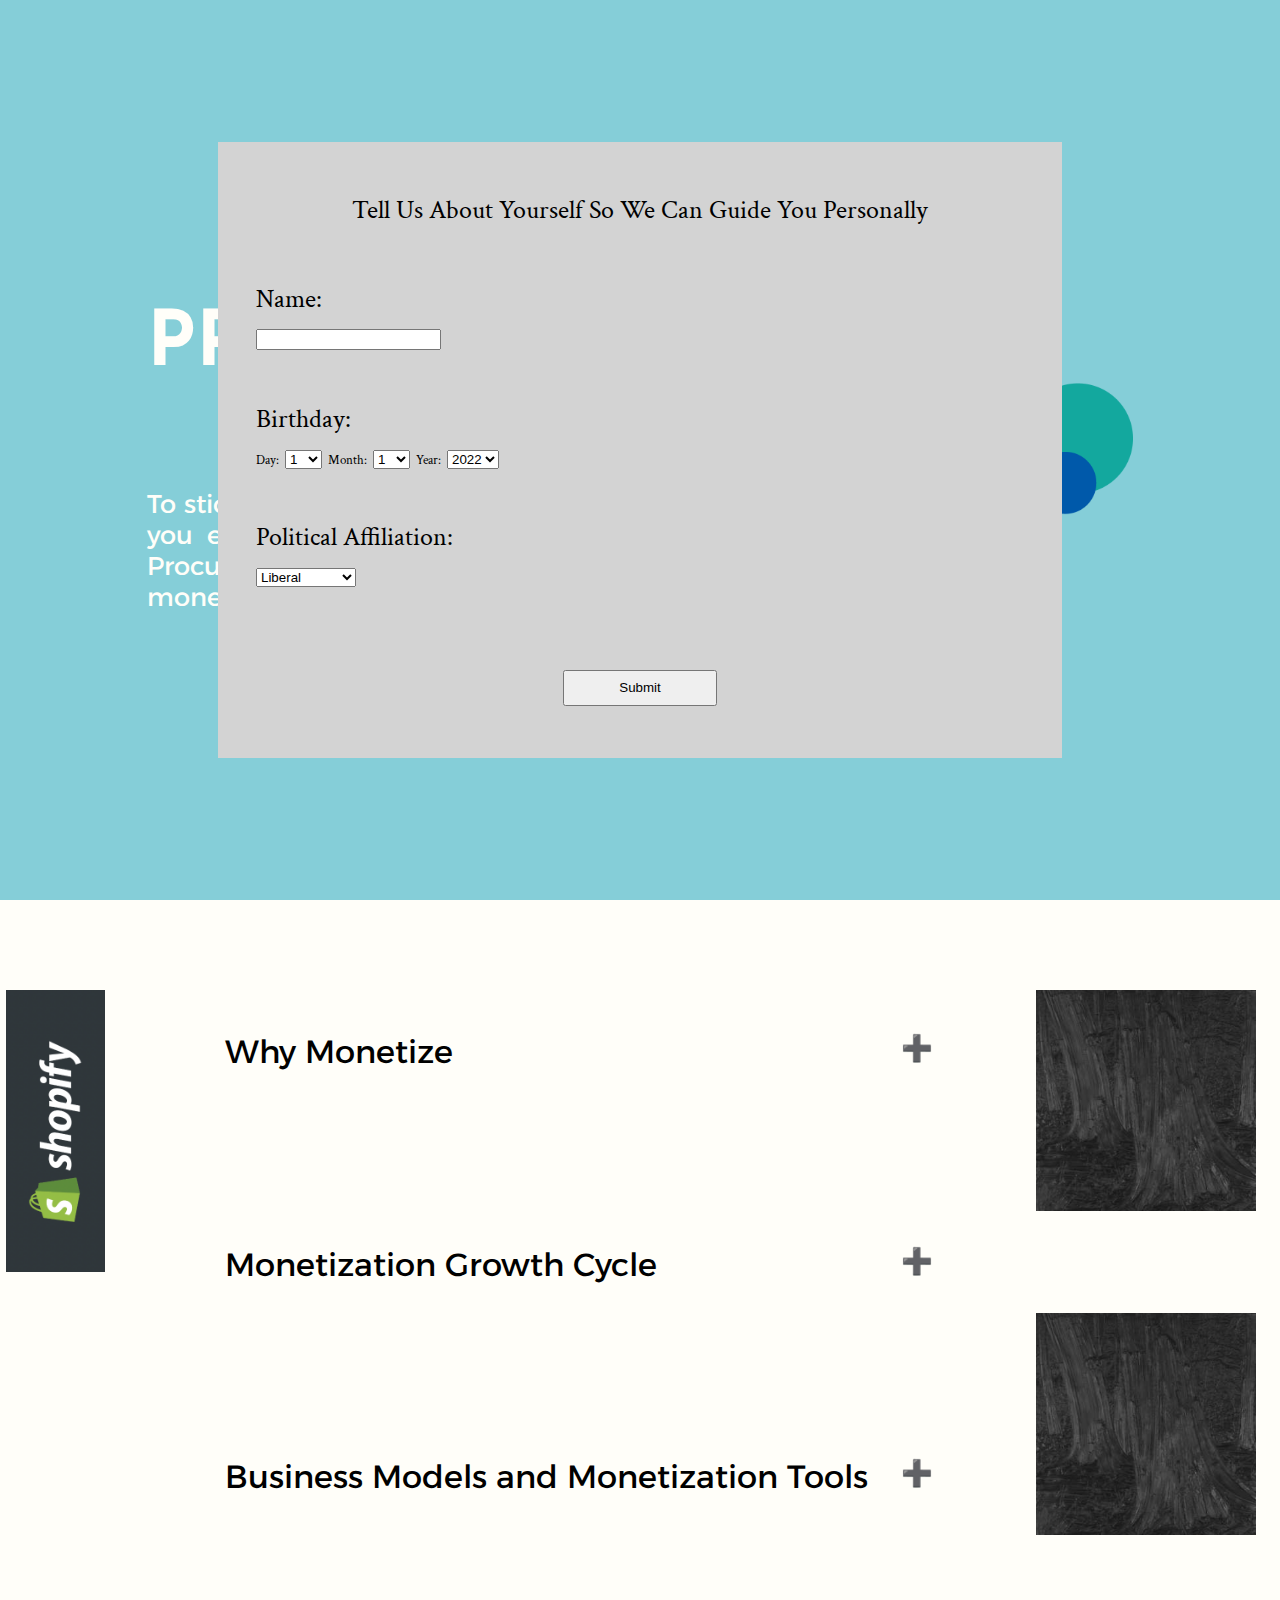
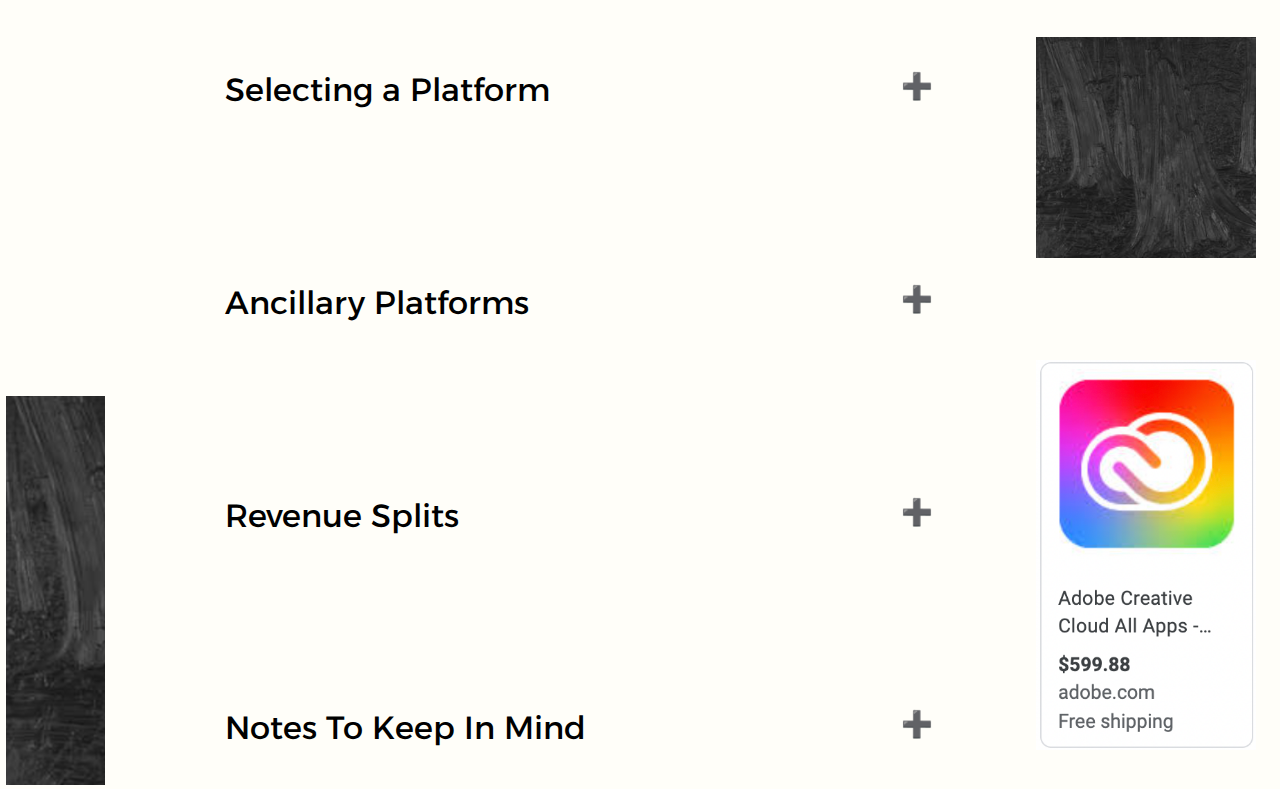
<file: index.html>
<!DOCTYPE html>
<html lang="en" dir="ltr">
  <head>
    <meta charset="utf-8">
    <meta name="viewport" content="width=device-width, initial-scale=1.0">
    <title>Procure</title>
    <link rel="stylesheet" href="style.css">
  </head>
  <body>

<div id="popoverContainer">
  <div id="popoverFlexer">
    <video src="https://www.w3schools.com/html/mov_bbb.mp4" autoplay id="videoad"></video>
  </div>
</div>

<div class="maincontainer">

<div class="title">
<h1>PROCURE</h1>
<p>To stick together as content creators is to help you earn back from what you’re putting in. Procure is here to kick start your journey into monetization- All Here, All Accessible, All Free.</p>
<img src="procurelogo.png" class="logo">
<!-- <video src="https://www.w3schools.com/html/mov_bbb.mp4" autoplay id="videoad">
</video> -->
</div>

<span id="userinputdiv" >

    <p>Tell Us About Yourself So We Can Guide You Personally</p>
  <span id="nameinput" class="categoryinput">
     <p>Name:</p>
    <input type="text" id="namebox">
  </span>

  <div id="birthdayinput" class="categoryinput"> <p>Birthday:</p>
    <label for="day">Day:</label>
      <select name="day" id="daydropdown">
      <option value="1">1</option>
      <option value="2">2</option>
      <option value="3">3</option>
      <option value="4">4</option>
      <option value="5">5</option>
      <option value="6">6</option>
      <option value="7">7</option>
      <option value="8">8</option>
      <option value="9">9</option>
      <option value="10">10</option>
      <option value="11">11</option>
      <option value="12">12</option>
      <option value="13">13</option>
      <option value="14">14</option>
      <option value="15">15</option>
      <option value="16">16</option>
      <option value="17">17</option>
      <option value="18">18</option>
      <option value="19">19</option>
      <option value="20">20</option>
      <option value="21">21</option>
      <option value="22">22</option>
      <option value="23">23</option>
      <option value="24">24</option>
      <option value="25">25</option>
      <option value="26">26</option>
      <option value="27">27</option>
      <option value="28">28</option>
      <option value="29">29</option>
      <option value="30">30</option>
      <option value="31">31</option>
  </select>

  <label for="month">Month:</label>
    <select name="month" id="monthdropdown">
    <option value="1">1</option>
    <option value="2">2</option>
    <option value="3">3</option>
    <option value="4">4</option>
    <option value="5">5</option>
    <option value="6">6</option>
    <option value="7">7</option>
    <option value="8">8</option>
    <option value="9">9</option>
    <option value="10">10</option>
    <option value="11">11</option>
    <option value="12">12</option>
  </select>

  <label for="year">Year:</label>
    <select name="year" id="yeardropdown">
    <option value="2022">2022</option>     <option value="2021">2021</option>     <option value="2020">2020</option>     <option value="2019">2019</option>     <option value="2018">2018</option>     <option value="2017">2017</option>     <option value="2016">2016</option>     <option value="2015">2015</option>     <option value="2014">2014</option>     <option value="2013">2013</option>     <option value="2012">2012</option>     <option value="2011">2011</option>     <option value="2010">2010</option>     <option value="2009">2009</option>     <option value="2008">2008</option>     <option value="2007">2007</option>     <option value="2006">2006</option>     <option value="2005">2005</option>     <option value="2004">2004</option>     <option value="2003">2003</option>     <option value="2002">2002</option>     <option value="2001">2001</option>     <option value="2000">2000</option>     <option value="1999">1999</option>     <option value="1998">1998</option>     <option value="1997">1997</option>     <option value="1996">1996</option>     <option value="1995">1995</option>     <option value="1994">1994</option>     <option value="1993">1993</option>     <option value="1992">1992</option>     <option value="1991">1991</option>     <option value="1990">1990</option>     <option value="1989">1989</option>     <option value="1988">1988</option>     <option value="1987">1987</option>     <option value="1986">1986</option>     <option value="1985">1985</option>     <option value="1984">1984</option>     <option value="1983">1983</option>     <option value="1982">1982</option>     <option value="1981">1981</option>     <option value="1980">1980</option>     <option value="1979">1979</option>     <option value="1978">1978</option>     <option value="1977">1977</option>     <option value="1976">1976</option>     <option value="1975">1975</option>     <option value="1974">1974</option>     <option value="1973">1973</option>     <option value="1972">1972</option>     <option value="1971">1971</option>     <option value="1970">1970</option>     <option value="1969">1969</option>     <option value="1968">1968</option>     <option value="1967">1967</option>     <option value="1966">1966</option>     <option value="1965">1965</option>     <option value="1964">1964</option>     <option value="1963">1963</option>     <option value="1962">1962</option>     <option value="1961">1961</option>     <option value="1960">1960</option>     <option value="1959">1959</option>     <option value="1958">1958</option>     <option value="1957">1957</option>     <option value="1956">1956</option>     <option value="1955">1955</option>     <option value="1954">1954</option>     <option value="1953">1953</option>     <option value="1952">1952</option>     <option value="1951">1951</option>     <option value="1950">1950</option>     <option value="1949">1949</option>     <option value="1948">1948</option>     <option value="1947">1947</option>     <option value="1946">1946</option>     <option value="1945">1945</option>     <option value="1944">1944</option>     <option value="1943">1943</option>     <option value="1942">1942</option>     <option value="1941">1941</option>     <option value="1940">1940</option>     <option value="1939">1939</option>     <option value="1938">1938</option>     <option value="1937">1937</option>     <option value="1936">1936</option>     <option value="1935">1935</option>     <option value="1934">1934</option>     <option value="1933">1933</option>     <option value="1932">1932</option>     <option value="1931">1931</option>     <option value="1930">1930</option>     <option value="1929">1929</option>     <option value="1928">1928</option>     <option value="1927">1927</option>     <option value="1926">1926</option>     <option value="1925">1925</option>     <option value="1924">1924</option>     <option value="1923">1923</option>     <option value="1922">1922</option>     <option value="1921">1921</option>     <option value="1920">1920</option>     <option value="1919">1919</option>     <option value="1918">1918</option>     <option value="1917">1917</option>     <option value="1916">1916</option>     <option value="1915">1915</option>     <option value="1914">1914</option>     <option value="1913">1913</option>     <option value="1912">1912</option>     <option value="1911">1911</option>     <option value="1910">1910</option>     <option value="1909">1909</option>     <option value="1908">1908</option>     <option value="1907">1907</option>     <option value="1906">1906</option>     <option value="1905">1905</option>     <option value="1904">1904</option>     <option value="1903">1903</option>     <option value="1902">1902</option>     <option value="1901">1901</option>     <option value="1900">1900</option>
    </select>
  </div>

  <div id="politicalinput" class="categoryinput"> <p>Political Affiliation:</p>
  <label for="political"></label>
    <select name="political" id="politicaldropdown">
    <option value="liberal">Liberal</option>
    <option value="conservative">Conservative</option>
  </select>
</div>

<p id="errormessage"></p>
<button type="button" name="submit" id="submitbutton">Submit</button>
</span>




<div class="allcontent">


<div class="contentblock">
<button type="button" id="header1" class="headerbutton">Why Monetize</button>
<div class="content">
  <span class="contentpar">
    <br> <br>
    Monetization is the natural next step when producing and sharing content with masses of people. Content monetization is leveraging content so that the consumption of your hard work earns you back money. Users can pay you directly for access to your content or premium goods, or a third party can pay you for your access to certain audiences. Details on different ways to monetize are covered in following sections, but it’s first important to understand that content is work, and work deserves pay!
    <br> <br>
    Just like any other worker contributing to their economy and sustaining themselves, creators and influencers share valuable products in the form of knowledge, entertainment, community, and much more. Serving an audience through digital platforms lets you connect with tens to millions of people at once, and that is no easy feat. Do not believe your work is not of value.
    <br><br>
    <p class="italicizedtext">"I think it is ok for authors to ask for money for copies of their works (please let's not devalue these works by calling them "content") in order to gain income (the term "compensation" falsely implies it is a matter of making up for some kind of damages)." - Richard Stallman</p>
    <br> <br>
    If you know or have experience in a particular subject or niche, already run a content platform, have a lot of engagement from followers, have means to invest time into your platform, or simply have a passion to get started- content monetization will be a fantastic way to support yourself financially while contributing good to the world. Just as Procure is here to guide you because of our support for the creators in the world, you can serve your audience in your own genuine and noble intention.

  </span>
</div>
</div>

<div class="contentblock">
<button type="button" id="header2" class="headerbutton">Monetization Growth Cycle</button>
<div class="content">
  <span class="contentpar">
    <p class="subhead">Monetization growth follows community growth. The general life cycle starting with the creation of an account to monetization will look different depending on your content niche, business models, and platform choice, but a general guide goes as follows:</p>
    <br>
    Birth: Start your Journey<br> <br>
    <p class="italicizedtext1">→ orient and explore: what content will you provide, follow your market, research platforms </p> <br> <br>
    → Creation of Account: Become accessible to the public and unlock key features<br> <br>
    	<p class="italicizedtext1">→ discover and personalize: navigate and decide your goal following, recommendations, schedules, navigation, and drops</p><br> <br>
    → Viewership Consistency: Gain an audience<br> <br>
    <p class="italicizedtext1">→ foster belonging and connect with your audience: chat, point channels, polls and predictions, premium content</p><br> <br>
    → Community: Have your audience participate and engage with loyalty<br> <br>
    <p class="italicizedtext1">→ reward and recognize: customize rewards for loyal engagement, shoutouts, roles, free premium trials</p><br> <br>
    → Monetization: Convert community to payers

  </span>
</div>
</div>

<div class="contentblock">
<button type="button" id="header3" class="headerbutton">Business Models and Monetization Tools</button>
<div class="content">
  <span class="contentpar">
    <p class="subhead">With a variety of ways to monetize your content and community, it’s essential to focus on what models work best for you. </p> <br>

    <p class="subhead">Merchandise</p>
    Merchandise is a great monetization option in being direct to your audience and acting as a clean and simple additive revenue generator. Not only this, but merchandise in itself promotes your brand and content once it leaves your hands, and promotes morale and community bond with you and your audience. The strength of your community bond is essential for all revenue generation, so merchandise can be a tool that hits multiple birds with one stone.
    <br> <br>

    <p class="subhead">Ads</p>
    Advertisements is one of the largest revenue generating arms of online business, continually growing and generating over $150 billion US dollars globally in 2021 from just social media advertisements. Creators who utilize social media and web platforms as a primary host for their business and content can sell ad slots, features, and promotions for pay based on various fee arrangements: fixed fees (or “fee per impression”: a flat fee paid for advertisement display rights), cost-per-click (fees determined based on the number of user clicks for a particular link or advertisement), and cost-per-thousand (a flat rate fee for every one thousand views). You can think of this as your audience being the product you sell, rather than you selling content to your audience.
    <br> <br>Arranging ad deals with marketers can be a stable and profitable business model to work off of, although note that securing ad deals necessitates audience engagement thus some sort of working user base. An ad business model does not promote discoverability or brand growth from the gecko, and can even damage creator-audience bonds in harming reputations of authenticity.
    <br> <br>

    <p class="subhead">Licensing and Royalties</p>

    Licensing and royalties is not only a useful monetization tool, but essential to protecting the content you create if your business includes the sales of your products. With today’s age in mass content production, your products can be sold with no legal consequence if there’s no backing for ownership. You should be the one collecting royalties made off your creative and intellectual property, so having licensing and royalties as revenue generation alongside other business models for brand expansion can be a great overarching strategy. Further, licensing can be particularly powerful if you run a business based on user generated content, which can cut the labor of generating your own products while having users submit their rights to you in return for a cut of profit made off the monetization of the published product. Strategizing the profits of selling content to media outlets while paying a certain cost for licensing can be powerful in ensuring your products are unique and marketable.
    <br> <br>

    <p class="subhead">Subscriptions</p>

    Depending on the type of content you offer, subscription models can offer reliable recurring revenue with easier financial management and forecasting. Community loyalty can be tracked and managed, with reduced churn and higher retention rates. More of your content will be distributed consistently with lower customer acquisition costs, but necessitate a consistent production of content offering to retain and grow your subscribing audience. A great compromise for those unsure if their existing audience could acclimate to a subscription business model would be in a premium subscription alongside your normal content offerings as an additive source of revenue.
    <br> <br>With different platforms, subscriptions can range in their offerings, whether it be a subscription cost for access to your content at all or a subscription for a bundle of premium content.
    <br> <br>

    <p class="subhead">Sponsorships and Brand Deals</p>
    Sponsorships and brand deals can be a fantastic source of revenue in ways similar to the ad business model in that it is a partnership for exposure as well. However, sponsorships and brand deals can offer more than just a fee arrangement in associating your own brand with another. Exposure, reputation, and engagement can be linked through the companies and creators you partner with, which necessitates good strategy for your personal branding image. Good reputation through partner associations can be hugely beneficial for audience growth, but bad partnership decisions can damage all the same. Brand deals do not necessarily have to include a fee arrangement at all, partnerships can be made for just a trade of exposure between creators and companies with similar audiences.
      <br> <br>Similarly to ad deals, sponsorships and brand deals are more effective the larger your user base and engagement is. Brand deals may be even harder to negotiate and secure due to its factors of linked brand identity. However, brand deals and sponsorships are more likely to promote discoverability and audience growth than ad sales if partnerships are strategized well.
    <br> <br>

    <p class="subhead">Tours and Events</p>
    With a strong community and audience base, tours and events can be a great option to consider. Not only can they be hugely profitable, but direct community engagement and loyalty can be established through personable or live events. Whether it be a casual meet and greet at a popular park or a million dollar global music tour, tours and events should not be neglected by content creators looking to expand their business.
      <br> <br>

    <p class="subhead">Donations</p>
    With certain platforms, donation from your audience can be more common and profitable than one might expect. Twitch streamers, Instagrammers, etc regularly receive donations from live stream viewers, with certain platforms offering built in donation options to interact with your content. And with a strong community, loyal followers may naturally want to support and communicate gratitude for your content monetarily without a particular product they are purchasing.

    </span>

</div>
</div>

<div class="contentblock">
<button type="button" id="header4" class="headerbutton">Selecting a Platform</button>
<div class="content">
  <span class="contentpar">

    <p class="subhead">In selecting which media platform to invest your efforts into, it’s important to understand what makes each platform special. Match your content’s strengths and business focus to the platform that will best accelerate the growth of your community. Below are a few popular options.</p>
    <br>
    <p class="subhead">YouTube: ADS</p>

    YouTube is a superpower in On Demand, Long Form content. What makes YouTube such a great option is their structured source for monetization through ads. Google Adsense and its powerful ad recommendation algorithm that’s built into the platform does the work for you.
    <br><br>
    Incorporating ads is clear and accessible for creators, and the platform has recently made its shift into live and short form content as well. If you’re looking for minimal work for consistent monetization, Youtube might be a great platform for you.
    <br><br>
    While YouTube is decent in discoverability, creators must have at least 1,000 subscribers and 4,000 hours of watch time to join YouTube’s Partner Program. But once your audience is more steady, YouTube can be hugely profitable with its ad algorithm and potential for higher paying brand partnerships in featuring products in long form videos.
    <br><br><br>
    <p class="subhead">Twitch: COMMUNITY</p>

    Twitch is an interactive livestreaming platform that offers an expansive monetization tool set. Twitch’s real strength is engaging and strengthening community bonds, as creators directly interact with their viewers on a multitude of different content forms. Strong community engagement is always essential, but Twitch offers 1P tools that directly monetize interaction with subscriptions and Bits.
    <br><br>
    Unlike other popular social media platforms, subscriptions to a creator have a fee of $4.99 a month for access to emotes and extra benefits. Bits entails viewers purchasing virtual goods to cheer during a stream, including animated emotes to amplify voice in chat. These are two popular interactive monetization tools, but Twitch affiliates and partners can run ads, have sponsorships, become Amazon associates, etc. Twitch’s creator camp outlines just how expansive monetization can be on the platform, although note partners and affiliates must have at least 500 total minutes broadcast, an average of 3 concurrent viewers or more, at least 50 followers, and at least 7 unique broadcasts in the last 30 days.
    While Twitch can be hugely profitable with regular streams and a consistent viewer base, the platform has poor discoverability so it is difficult to secure the loyal community to utilize these monetization tools on.

    <br><br><br>
    <p class="subhead">TikTok: DISCOVERY</p>

    TikTok is a platform with a powerful algorithm that points users to relevant content. This means hype-niche content can gain traction quickly and reach scales of audiences that other platforms take years to reach. Growth and discovery is TikTok’s superpower, so it’s an amazing tool to expand your audience, although note that growth is often runaway growth if you are not careful to connect your audience to a separate platform with where bonds can be fostered. Low level bonds, i.e. the amount of engagement or the return of a user to the same profile, can make monetization directly from TikTok difficult.
    <br><br><br>
    <p class="subhead">Instagram: BRAND</p>

    Instagram is the home of lifestyle influencers. You’ll see a lot of celebrity content, small businesses, etc, as Instagram is a fantastic hub for brand identity and development. The primary monetization opportunities through Instagram are in brand deals and sponsorships, and the platform in recent years has incorporated different creator programs and tools to help connect content creators with brands directly. Creators can make business portfolios in-app to showcase their content style and audience reach, and connect with brands directly to negotiate partnerships. And of course, Instagram is a great platform to host and develop your own brand name beside external monetization.
    <br><br>
    Instagram is going through a lot of changes, transforming into a business forward platform for content creators, although it is also pushing runaway growth models similar to TikTok through short form reels. This boost in discovery may be great in pairing with brand deal opportunities, although its potential is not set at this time.





  </span>
</div>
</div>

<div class="contentblock">
<button type="button" id="header5" class="headerbutton">Ancillary Platforms</button>
<div class="content">
  <span class="contentpar">
    <p class="subhead">An ancillary platform is a secondary platform where you can promote your main content. Ancillary Platforms can be a great hub to reach a wider spread of audiences, promote community with open discussion platforms, diversify your interaction with audience, etc.</p>
      <br>
    Top Ancillary Platforms this year in order of most used by content creators and influencers:
    <br><br>Twitter<br><br>
    Instagram<br><br>
    Facebook<br><br>
    TikTok<br><br>
    Discord<br><br>
    Patreon<br><br>
    OnlyFans

  </span>
</div>
</div>

<div class="contentblock">
<button type="button" id="header6" class="headerbutton">Revenue Splits</button>
<div class="content">
  <span class="contentpar">
    <p class="subhead">When selecting what platforms to use, Revenue Splits are essential to note in understanding what cut of the revenue you can actually take. Different platforms take different cuts of what’s earned from your content, some not taking a cut due to their business model, and some differing between different monetization tools within itself. Below are the general proportions of platform-creator revenue splits. </p>
      <br>
    YouTube: creator takes around 60% - YouTube takes 40% <br> <br>
    Twitch: creator takes around 50% - Twitch takes 50% <br> <br>
    Patreon: creator takes around 88% - Patreon takes 12% <br> <br>
    OnlyFans: creator takes around 80% - OnlyFans takes 20%
  </span>
</div>
</div>

<div class="contentblock">
<button type="button" id="header7" class="headerbutton">Notes To Keep In Mind</button>
<div class="content">
  <p class="contentpar">There are a lot of working considerations to take in when monetizing and building your business as a creator. A lot of that starts with research and better understanding of the media spaces we hold. <br><br>This site is student run with information based on loose research that holds no particular credibility, get off this site it has like a million ads, its not very credible.</p>
</div>
</div>

</div>


<div class="rightads">


<a href="https://us.shein.com/"><img src="dummy.png" class="ad" id="zodiacad"></a>
<a href="" id="politicallink"><img src="dummy.png" class="ad" id="politicalad"></a>
<a href="https://www.crateandbarrel.com/" id="namelink"><img src="dummy.png" class="ad" id="namead"></a>
<a href="https://www.adobe.com/creativecloud/pricing-info.html?gclid=EAIaIQobChMInJq23dPk-wIVGIvICh3Z3QfiEAQYASABEgIzBfD_BwE&sdid=FMHMZGD6&mv=search&ef_id=EAIaIQobChMInJq23dPk-wIVGIvICh3Z3QfiEAQYASABEgIzBfD_BwE:G:s&s_kwcid=AL!3085!3!520486390994!!!g!294680686006!!13036937016!119408776702&mv=search" id="generallink"><img src="adobe.png" class="ad" id="generalad"></a>
</div>

<div class="leftads">
  <a href="https://www.shopify.com/free-trial?term=shopify&adid=565872334073&campaignid=15436644439&branded_enterprise=1&BOID=brand&gclid=EAIaIQobChMIiqjwz7rk-wIVCeXICh37dQPvEAAYAiAAEgK8MvD_BwE&cmadid=516586854;cmadvertiserid=10730501;cmcampaignid=26990768;cmplacementid=324494812;cmcreativeid=163722649;cmsiteid=5500011" id="leftlink2"><img src="shopify.png" id="adleft2" class="ad"></a>
  <a href="" id="leftlink1"><img src="dummy2.png" id="adleft1" class="ad"></a>
</div>


</div>

  <script src="script.js"></script>

  </body>
</html>
</file>
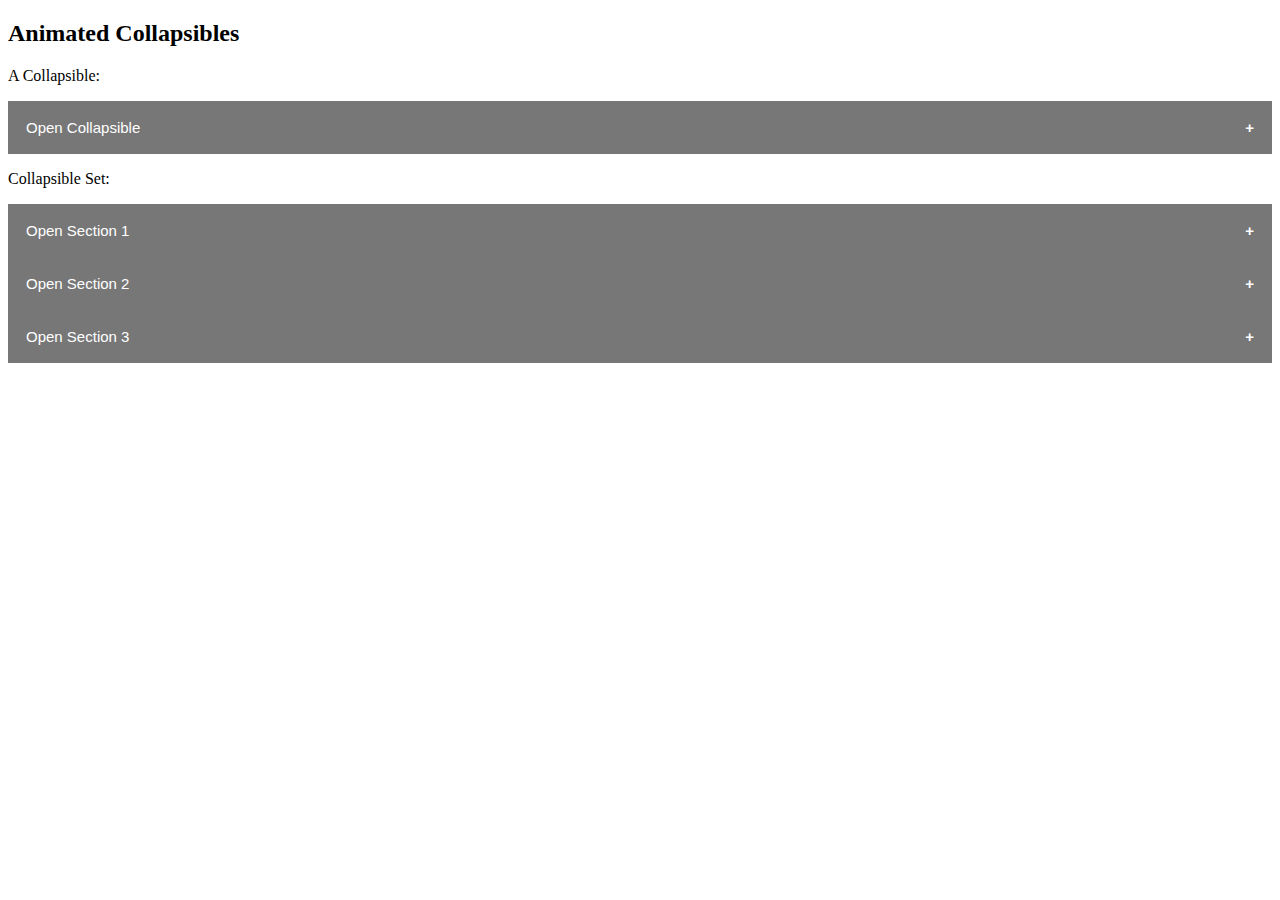
<file: dummy.html>
<!DOCTYPE html>
<html>
<head>
<meta name="viewport" content="width=device-width, initial-scale=1">
<style>
.collapsible {
  background-color: #777;
  color: white;
  cursor: pointer;
  padding: 18px;
  width: 100%;
  border: none;
  text-align: left;
  outline: none;
  font-size: 15px;
}

.active, .collapsible:hover {
  background-color: #555;
}

.collapsible:after {
  content: '\002B';
  color: white;
  font-weight: bold;
  float: right;
  margin-left: 5px;
}

.active:after {
  content: "\2212";
}

.content {
  padding: 0 18px;
  max-height: 0;
  overflow: hidden;
  transition: max-height 0.2s ease-out;
  background-color: #f1f1f1;
}
</style>
</head>
<body>

<h2>Animated Collapsibles</h2>

<p>A Collapsible:</p>
<button class="collapsible">Open Collapsible</button>
<div class="content">
  <p>Lorem ipsum dolor sit amet, consectetur adipisicing elit, sed do eiusmod tempor incididunt ut labore et dolore magna aliqua. Ut enim ad minim veniam, quis nostrud exercitation ullamco laboris nisi ut aliquip ex ea commodo consequat.</p>
</div>

<p>Collapsible Set:</p>
<button class="collapsible">Open Section 1</button>
<div class="content">
  <p>Lorem ipsum dolor sit amet, consectetur adipisicing elit, sed do eiusmod tempor incididunt ut labore et dolore magna aliqua. Ut enim ad minim veniam, quis nostrud exercitation ullamco laboris nisi ut aliquip ex ea commodo consequat.</p>
</div>
<button class="collapsible">Open Section 2</button>
<div class="content">
  <p>Lorem ipsum dolor sit amet, consectetur adipisicing elit, sed do eiusmod tempor incididunt ut labore et dolore magna aliqua. Ut enim ad minim veniam, quis nostrud exercitation ullamco laboris nisi ut aliquip ex ea commodo consequat.</p>
</div>
<button class="collapsible">Open Section 3</button>
<div class="content">
  <p>Lorem ipsum dolor sit amet, consectetur adipisicing elit, sed do eiusmod tempor incididunt ut labore et dolore magna aliqua. Ut enim ad minim veniam, quis nostrud exercitation ullamco laboris nisi ut aliquip ex ea commodo consequat.</p>
</div>

<script>
var coll = document.getElementsByClassName("collapsible");
var i;

for (i = 0; i < coll.length; i++) {
  coll[i].addEventListener("click", function() {
    this.classList.toggle("active");
    var content = this.nextElementSibling;
    if (content.style.maxHeight){
      content.style.maxHeight = null;
    } else {
      content.style.maxHeight = content.scrollHeight + "px";
    }
  });
}
</script>

</body>
</html>
</file>
<file: style.css>
@import url('https://fonts.googleapis.com/css2?family=Alexandria:wght@300;400;500;600;700;800;900&family=Crimson+Text&family=Josefin+Sans:wght@400;600;700&display=swap');

body{
  background: #FFFEF9;
  font-family: 'Alexandria', sans-serif;
}

body, html {
  padding: 0px;
  margin: 0px;
}

#popoverContainer {
  background-color: none;
  position: fixed;
  top: 0px;
  left: 0px;
  width: 100vw;
  height: 100vh;
  z-index: +99;
  display: none;
}

#popoverFlexer {
  display: flex;
  width: 100%;
  height: 100%;
  align-items: center;
  justify-content: center;
}

.maincontainer{
  display: grid;
  grid-template-columns: .5fr 3fr 1fr;
  grid-template-areas:
  "title title title"
  "longad content ads"
  ;
  grid-gap: 10vh;

}

.title{
  grid-area: title;
  display: grid;
  background: #85CED8;
  width: 100vw;
  height: 100vh;
  grid-template-columns: .5fr 2fr .2fr 1fr .5fr;
  grid-template-areas:
  "blank maintitle blanke logo blanks";
}

h1{
  font-family: 'Josefin Sans', sans-serif;
  color: #FFFEF9;
  /* justify-self: center; */
  align-self: center;
  grid-area: maintitle;
  font-size: 6vw;
  margin-bottom: 29vh;
}

.title > p{
    grid-area: maintitle;
    justify-self: center;
    align-self: center;
    font-size: 2vw;
    color: #FFFEF9;
    margin-top: 25vh;
    text-align: justify;
}

.logo{
  height: 20vw;
  grid-area: logo;
  justify-self: center;
  align-self: center;
}

#userinputdiv{
  grid-area: title;
  display: grid;
  margin: auto;
  background-color: #d3d3d3;
  width: 60vw;
  height: 60vh;
  padding: 3%;
  font-family: 'Crimson Text', serif;
  font-size: 2vw;
  line-height: 1vh;
  visibility: hidden;
  opacity: 0;
  transition: opacity 1s ease-out;

}

#userinputdiv>p{
    justify-self: center;
}

#birthdayinput>label{
    font-size: 1vw;
}

.categoryinput{
  justify-self: start;
  margin-bottom: .8vw;
}

#nameinput{
    display: inline-block;
}


#errormessage{
  margin-top: -1vw;
  font-size: 1vw;
  color: grey;
  justify-self: center;
}

#submitbutton{
  width: 12vw;
  height: 4vh;
  margin: auto;
  justify-self: center;
  align-self: end;
}

.allcontent{
  grid-area: content;
  display: grid;
  grid-gap: 10vh;
}

#videoad{

  margin: auto;
  width: 80vw;
  position: absolute;
  display: none;
  z-index: 2;
}

.contentblock{
  display: grid;
}

.content{
  padding: 0 2vw;
  display: none;
  overflow: hidden;
  background-color: none;
  max-height: 0;
  transition: max-height 0.2s ease-out;
}

.headerbutton{
  background-color: #FFFEF9;
  /* color: #444; */
  cursor: pointer;
  padding: 1vw;
  width: 100%;
  /* max-height: 5vw; */
  border: none;
  text-align: left;
  outline: none;
  font-size: 2.5vw;
  font-family: 'Alexandria', sans-serif;
}

.headerbutton:after {
  content: '\02795'; /* Unicode character for (+) sign  from w#schools */
  font-size: 2vw;
  color: white;
  float: right;
}

.active, .headerbutton:hover {
  background-color: #85CED8;

}

.active:after {
  content: "\2796";

}

.contentpar{
  font-size: 1.3vw;
  /* filter: blur(3px);
      -webkit-filter: blur(4px); */
}

.italicizedtext{
  font-weight: bold;
  font-size: 1.5vw;
  font-style: italic;
}

.italicizedtext1{
  font-size: 1.3vw;
  font-style: italic;
  margin-left: 2vw;
}


.rightads{
  grid-area: ads;
  display: grid;
  grid-gap: 7vh;
}

.ad{
  width: 90%;
}

.leftads{
  align-self: center;
  justify-self: center;
  width: 90%;
  grid-area: longad;
  display: grid;
  grid-gap: 80vh;
}

h2{
  font-size: 1.5vw;
}

.subhead{
  font-weight: bold;
  font-size: 1.5vw;

}
</file>
